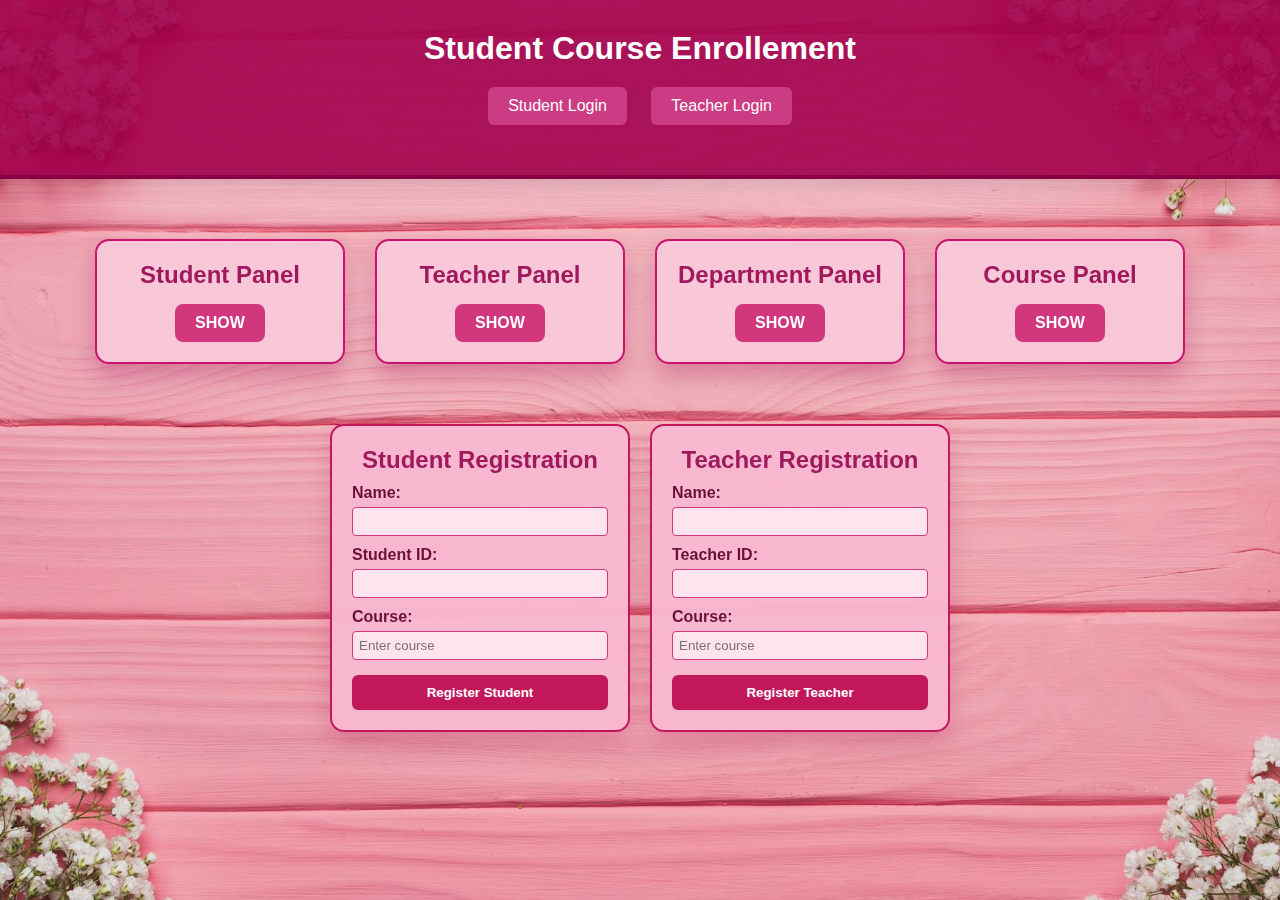
<file: index.html>
<!DOCTYPE html>
<html lang="en">
<head>
  <meta charset="UTF-8" />
  <title>Student Course Enrollement</title>
  <link rel="stylesheet" href="style.css" />
</head>
<body>
  <header>
    <h1>Student Course Enrollement</h1>

    <div class="login-buttons">
      <button onclick="location.href='student_login.html'">Student Login</button>
      <button onclick="location.href='teacher_login.html'">Teacher Login</button>
    </div>
  </header>

  <div class="card-container">
    <div class="card">
      <h2>Student Panel</h2>
      <a href="student.html">SHOW</a>
    </div>

    <div class="card">
      <h2>Teacher Panel</h2>
      <a href="teacher.html">SHOW</a>
    </div>

    <div class="card">
      <h2>Department Panel</h2>
      <a href="department.html">SHOW</a>
    </div>

    <div class="card">
      <h2>Course Panel</h2>
      <a href="course.html">SHOW</a>
    </div>
  </div>

  <div class="registration-wrapper">
    <section class="registration">
      <h2>Student Registration</h2>
      <form>
        <label for="student-name">Name:</label>
        <input type="text" id="student-name" name="student-name" required />

        <label for="student-id">Student ID:</label>
        <input
          type="text"
          id="student-id"
          name="student-id"
          pattern="S[0-9]{3}"
          title="ID must be like S101"
          required
        />

        <label for="student-course">Course:</label>
        <input
          type="text"
          id="student-course"
          name="student-course"
          placeholder="Enter course"
          required
        />

        <button type="submit">Register Student</button>
      </form>
    </section>

    <section class="registration">
      <h2>Teacher Registration</h2>
      <form>
        <label for="teacher-name">Name:</label>
        <input type="text" id="teacher-name" name="teacher-name" required />

        <label for="teacher-id">Teacher ID:</label>
        <input
          type="text"
          id="teacher-id"
          name="teacher-id"
          pattern="T[0-9]{3}"
          title="ID must be like T101"
          required
        />

        <label for="teacher-course">Course:</label>
        <input
          type="text"
          id="teacher-course"
          name="teacher-course"
          placeholder="Enter course"
          required
        />

        <button type="submit">Register Teacher</button>
      </form>
    </section>
  </div>
</body>
</html>
</file>
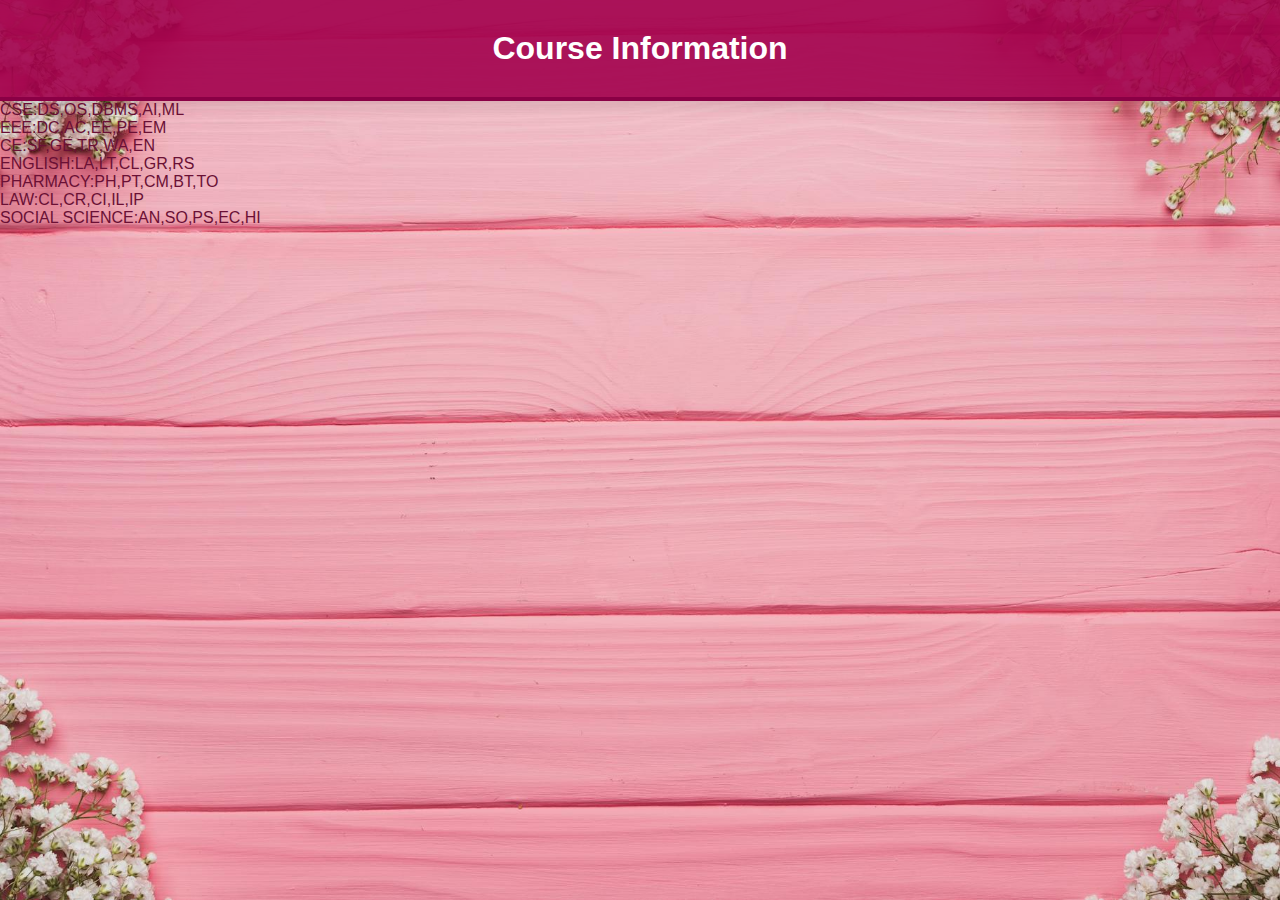
<file: course.html>
<!DOCTYPE html>
<html lang="en">
<head>
  <meta charset="UTF-8">
  <title>Course</title>
  <link rel="stylesheet" href="style.css">
</head>
<body>
  <header>
    <h1>Course Information</h1>
  </header>

  <div class="content">
    <p>CSE:DS,OS,DBMS,AI,ML</p>
    <p>EEE:DC,AC,EE,PE,EM</p>
    <p>CE:SF,GE,TR,WA,EN</p>
    <p>ENGLISH:LA,LT,CL,GR,RS</p>
    <p>PHARMACY:PH,PT,CM,BT,TO</p>
    <p>LAW:CL,CR,CI,IL,IP</p>
    <p>SOCIAL SCIENCE:AN,SO,PS,EC,HI</p>
  </div>
</body>
</html>
</file>
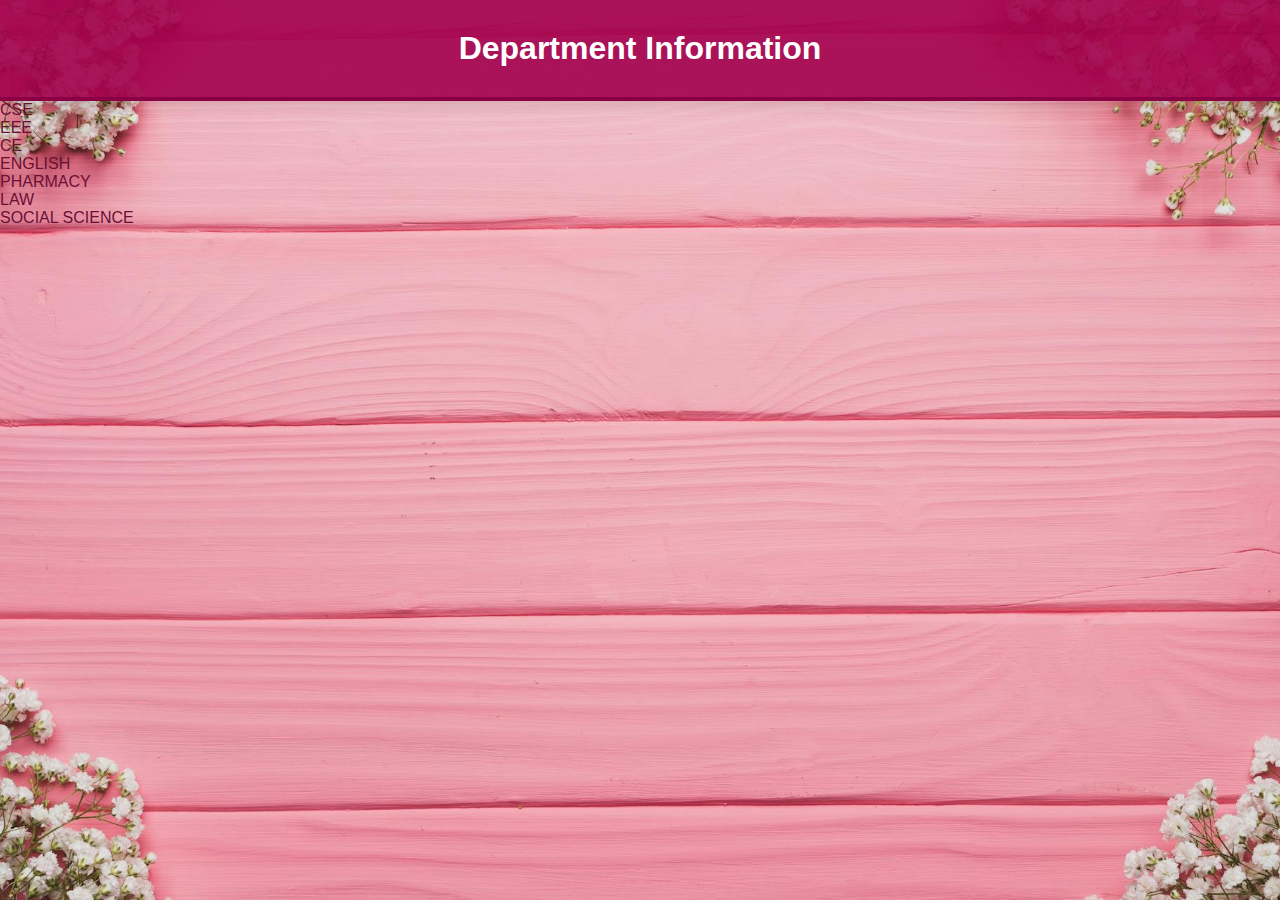
<file: department.html>
<!DOCTYPE html>
<html lang="en">
<head>
  <meta charset="UTF-8">
  <title>Department</title>
  <link rel="stylesheet" href="style.css">
</head>
<body>
  <header>
    <h1>Department Information</h1>
  </header>

  <div class="content">
    <p>CSE</p>
    <p>EEE</p>
    <p>CE</p>
    <p>ENGLISH</p>
    <p>PHARMACY</p>
    <p>LAW</p>
    <p>SOCIAL SCIENCE</p>
  </div>
</body>
</html>
</file>
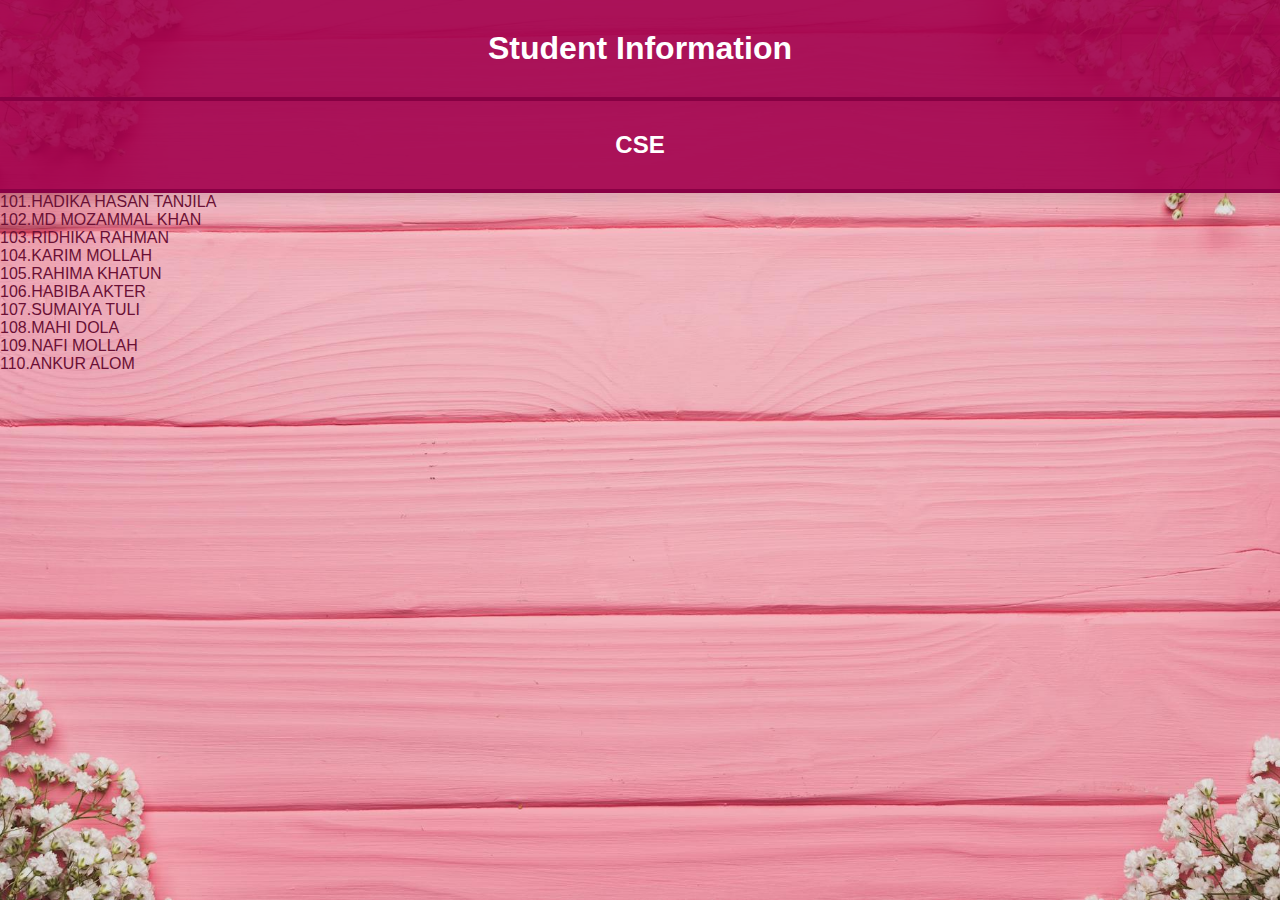
<file: student.html>
<!DOCTYPE html>
<html lang="en">
<head>
  <meta charset="UTF-8">
  <title>Students</title>
  <link rel="stylesheet" href="style.css">
</head>
<body>
  <header>
    <h1>Student Information</h1>
  </header>
  <header>
    <h2>CSE</h2>
  </header>

  <div class="content">
    
    <P>101.HADIKA HASAN TANJILA </p>
    <p>102.MD MOZAMMAL KHAN</p>
    <p>103.RIDHIKA RAHMAN </p>
    <p>104.KARIM MOLLAH </p>
    <p>105.RAHIMA KHATUN </p>
    <p>106.HABIBA AKTER</p>
    <p>107.SUMAIYA TULI </p>
    <p>108.MAHI DOLA </p>
    <p>109.NAFI MOLLAH </p>
    <p>110.ANKUR ALOM </p>
     
  </div>
</body>
</html>
</file>
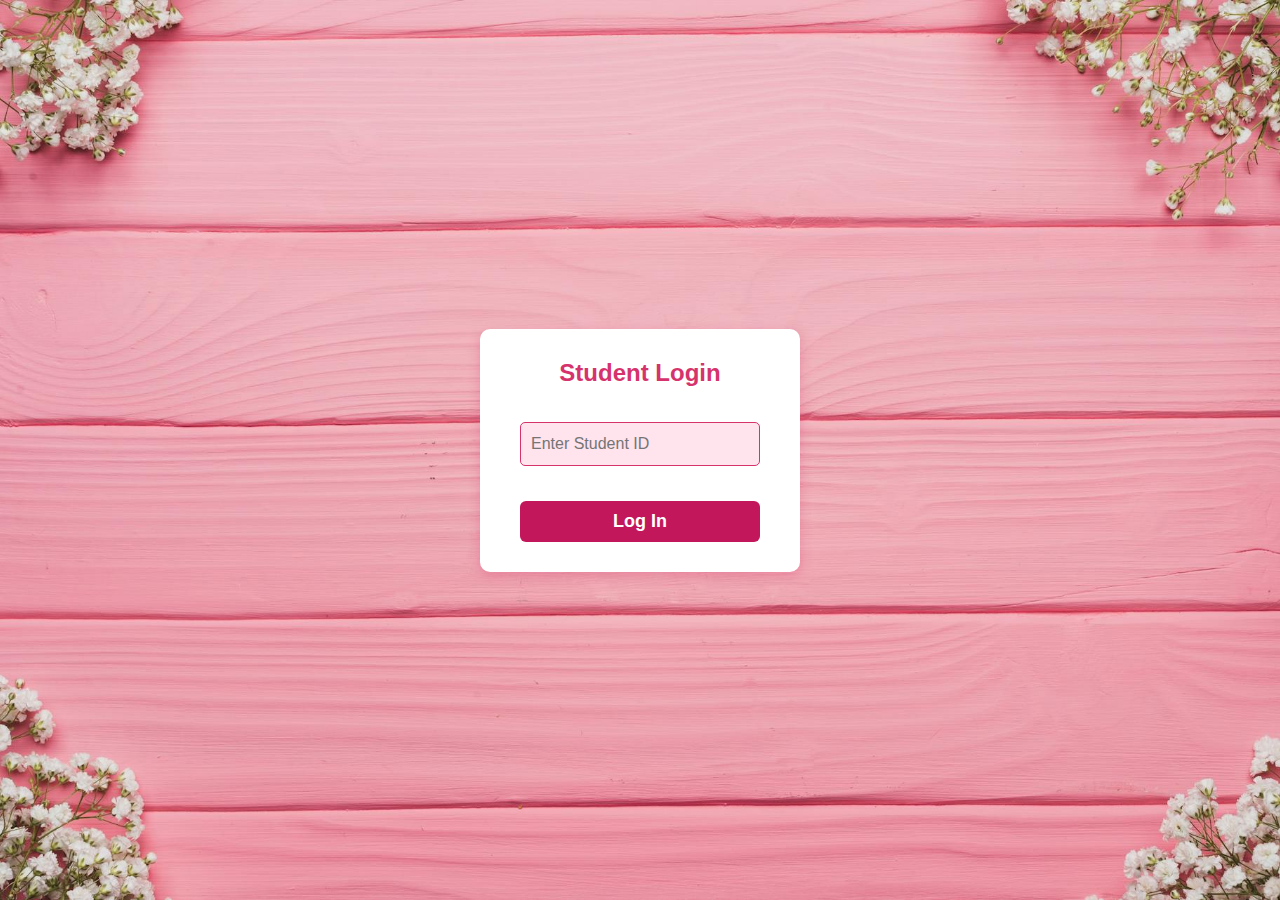
<file: student_login.html>
<!DOCTYPE html>
<html lang="en">
<head>
  <meta charset="UTF-8" />
  <title>Student Login</title>
  <link rel="stylesheet" href="style.css" />
  <style>
    body {
      font-family: Arial, sans-serif;
      background-color: #ffe6f0;
      display: flex;
      justify-content: center;
      align-items: center;
      height: 100vh;
      margin: 0;
    }

    .login-container {
      background-color: white;
      padding: 30px 40px;
      border-radius: 10px;
      box-shadow: 0 4px 12px rgba(214, 51, 108, 0.3);
      width: 320px;
      text-align: center;
    }

    .login-container h2 {
      color: #d6336c;
      margin-bottom: 25px;
    }

    input[type="text"] {
      width: 100%;
      padding: 12px 10px;
      margin: 10px 0 20px 0;
      border: 1.5px solid #d6336c;
      border-radius: 5px;
      font-size: 16px;
    }

    button {
      background-color: #d6336c;
      color: white;
      border: none;
      padding: 12px;
      width: 100%;
      border-radius: 6px;
      font-size: 18px;
      cursor: pointer;
      transition: background-color 0.3s ease;
    }

    button:hover {
      background-color: #a0294f;
    }
  </style>
</head>
<body>
  <div class="login-container">
    <h2>Student Login</h2>
    <form action="students.html" method="post">
      <input type="text" name="studentId" placeholder="Enter Student ID" required />
      <button type="submit">Log In</button>
    </form>
  </div>
</body>
</html>
</file>
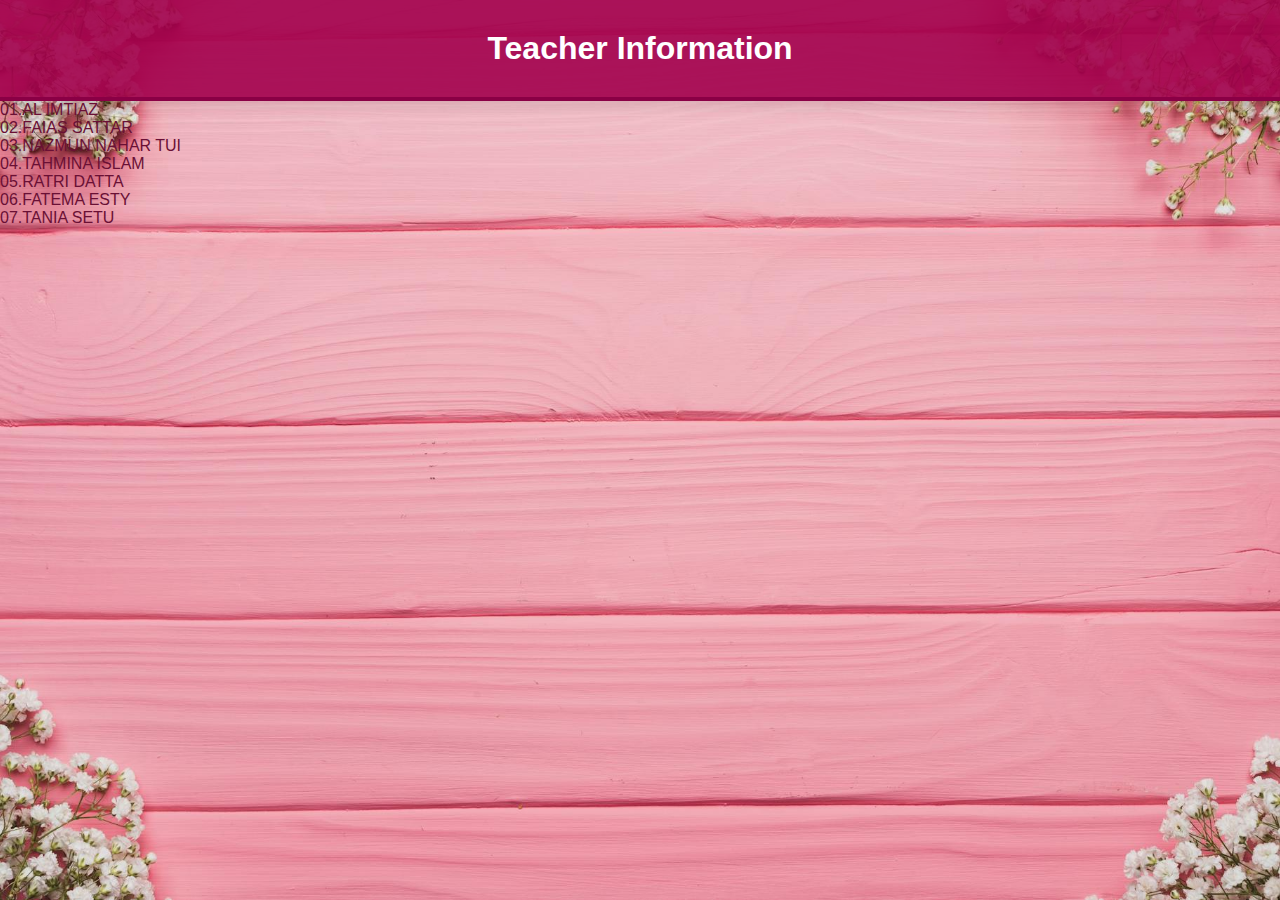
<file: teacher.html>
<!DOCTYPE html>
<html lang="en">
<head>
  <meta charset="UTF-8">
  <title>Teachers</title>
  <link rel="stylesheet" href="style.css">
</head>
<body>
  <header>
    <h1>Teacher Information</h1>
  </header>

  <div class="content">
    <p>01.AL IMTIAZ</p>
    <p>02.FAIAS SATTAR</p>
    <p>03.NAZMUN NAHAR TUI</p>
    <p>04.TAHMINA ISLAM</p>
    <p>05.RATRI DATTA</p>
    <p>06.FATEMA ESTY</p>
    <p>07.TANIA SETU</p>
  </div>
</body>
</html>
</file>
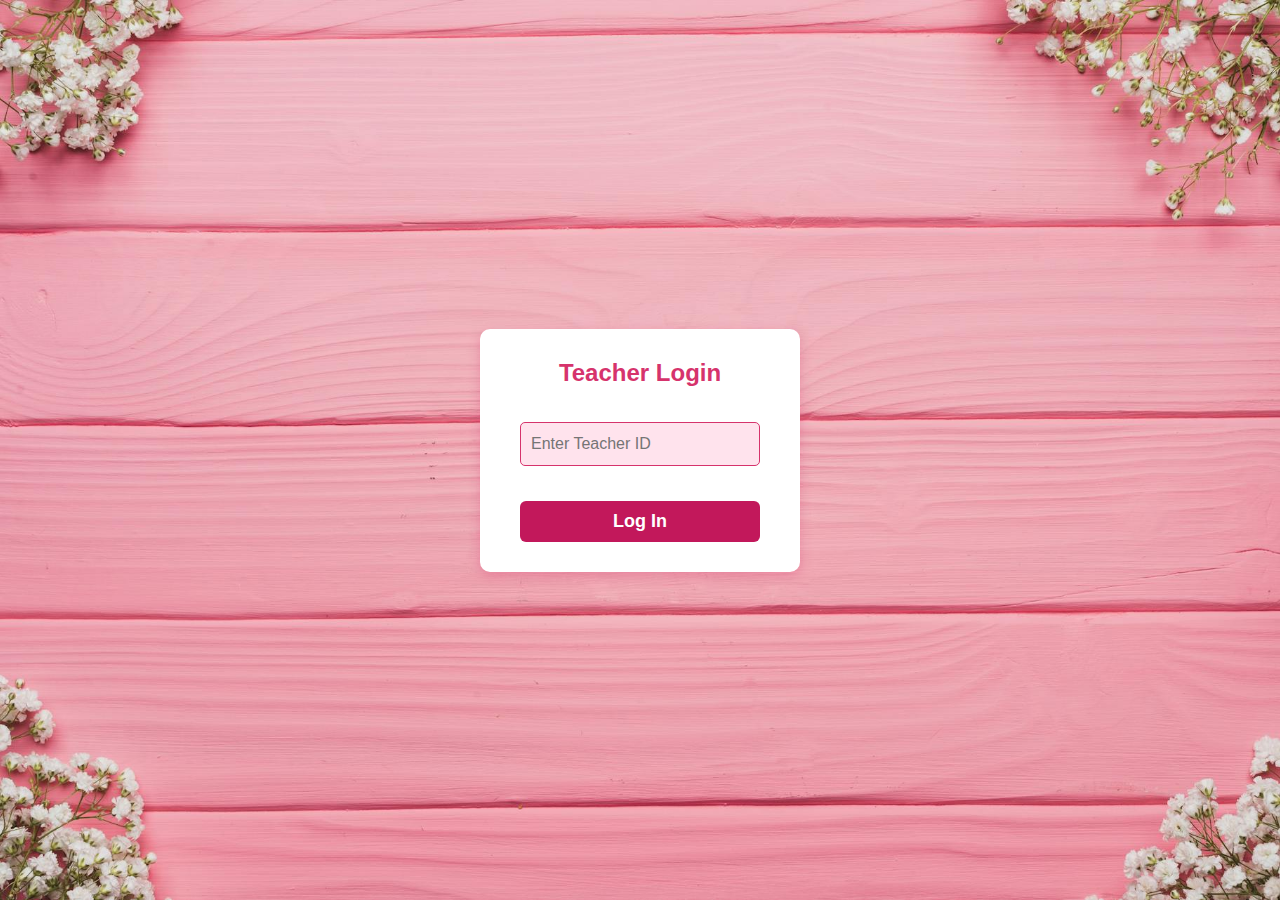
<file: teacher_login.html>
<!DOCTYPE html>
<html lang="en">
<head>
  <meta charset="UTF-8" />
  <title>Teacher Login</title>
  <link rel="stylesheet" href="style.css" />
  <style>
    body {
      font-family: Arial, sans-serif;
      background-color: #ffe6f0;
      display: flex;
      justify-content: center;
      align-items: center;
      height: 100vh;
      margin: 0;
    }

    .login-container {
      background-color: white;
      padding: 30px 40px;
      border-radius: 10px;
      box-shadow: 0 4px 12px rgba(214, 51, 108, 0.3);
      width: 320px;
      text-align: center;
    }

    .login-container h2 {
      color: #d6336c;
      margin-bottom: 25px;
    }

    input[type="text"] {
      width: 100%;
      padding: 12px 10px;
      margin: 10px 0 20px 0;
      border: 1.5px solid #d6336c;
      border-radius: 5px;
      font-size: 16px;
    }

    button {
      background-color: #d6336c;
      color: white;
      border: none;
      padding: 12px;
      width: 100%;
      border-radius: 6px;
      font-size: 18px;
      cursor: pointer;
      transition: background-color 0.3s ease;
    }

    button:hover {
      background-color: #a0294f;
    }
  </style>
</head>
<body>
  <div class="login-container">
    <h2>Teacher Login</h2>
    <form action="teachers.html" method="post">
      <input type="text" name="teacherId" placeholder="Enter Teacher ID" required />
      <button type="submit">Log In</button>
    </form>
  </div>
</body>
</html>
</file>
<file: style.css>
* {
  margin: 0;
  padding: 0;
  box-sizing: border-box;
  font-family: 'Segoe UI', sans-serif;
}

body {
  background-image: url('backround.jpg');
  background-size: cover;
  background-position: center;
  background-repeat: no-repeat;
  min-height: 100vh;
  color: #6a1035; /* Dark magenta text */
}

/* Header */
header {
  background-color: rgba(162, 0, 76, 0.9); /* jam jam pink */
  color: white;
  padding: 30px;
  text-align: center;
  box-shadow: 0 5px 15px rgba(0, 0, 0, 0.1);
  border-bottom: 4px solid #8a0045;
}

/* Login Buttons */
.login-buttons {
  margin: 20px 0;
  text-align: center;
}

.login-buttons button {
  background-color: #cc3c84;
  color: white;
  border: none;
  padding: 10px 20px;
  margin: 0 10px;
  border-radius: 6px;
  font-size: 16px;
  cursor: pointer;
  transition: background-color 0.3s ease;
}

.login-buttons button:hover {
  background-color: #a0195e;
}

/* Card Section */
.card-container {
  display: flex;
  justify-content: center;
  gap: 30px;
  margin: 60px;
  flex-wrap: wrap;
}

.card {
  background-color: rgba(248, 200, 217, 0.95); /* soft pink panel */
  padding: 20px;
  border: 2px solid #c7156c;
  border-radius: 14px;
  text-align: center;
  width: 250px;
  box-shadow: 0 12px 25px rgba(162, 0, 76, 0.3);
  backdrop-filter: blur(4px);
  color: #6a1035;
}

.card h2 {
  color: #a0195e;
  margin-bottom: 15px;
}

.card a {
  display: inline-block;
  padding: 10px 20px;
  background-color: #d2377e;
  color: white;
  text-decoration: none;
  border-radius: 8px;
  font-weight: bold;
  transition: background-color 0.3s ease;
}

.card a:hover {
  background-color: #960048;
}

/* Registration Wrapper */
.registration-wrapper {
  display: flex;
  justify-content: center;
  gap: 20px;
  margin: 30px 0;
  flex-wrap: wrap;
}

section.registration {
  border: 2px solid #c2185b;
  border-radius: 14px;
  padding: 20px;
  width: 300px;
  background-color: rgba(248, 184, 209, 0.95); /* Jam jam box */
  box-shadow: 0 12px 25px rgba(162, 0, 76, 0.2);
  backdrop-filter: blur(3px);
  color: #6a1035;
}

section.registration h2 {
  text-align: center;
  color: #a0195e;
}

/* Form Styling */
form label {
  display: block;
  margin-top: 10px;
  font-weight: bold;
}

form input {
  width: 100%;
  padding: 6px;
  margin-top: 5px;
  border: 1px solid #d2377e;
  border-radius: 4px;
  box-sizing: border-box;
  background-color: #ffe3ed;
  color: #6a1035;
}

form button {
  margin-top: 15px;
  width: 100%;
  background-color: #c2185b;
  color: white;
  border: none;
  padding: 10px;
  border-radius: 6px;
  cursor: pointer;
  font-weight: bold;
  transition: background-color 0.3s ease;
}

form button:hover {
  background-color: #88003f;
}
</file>
